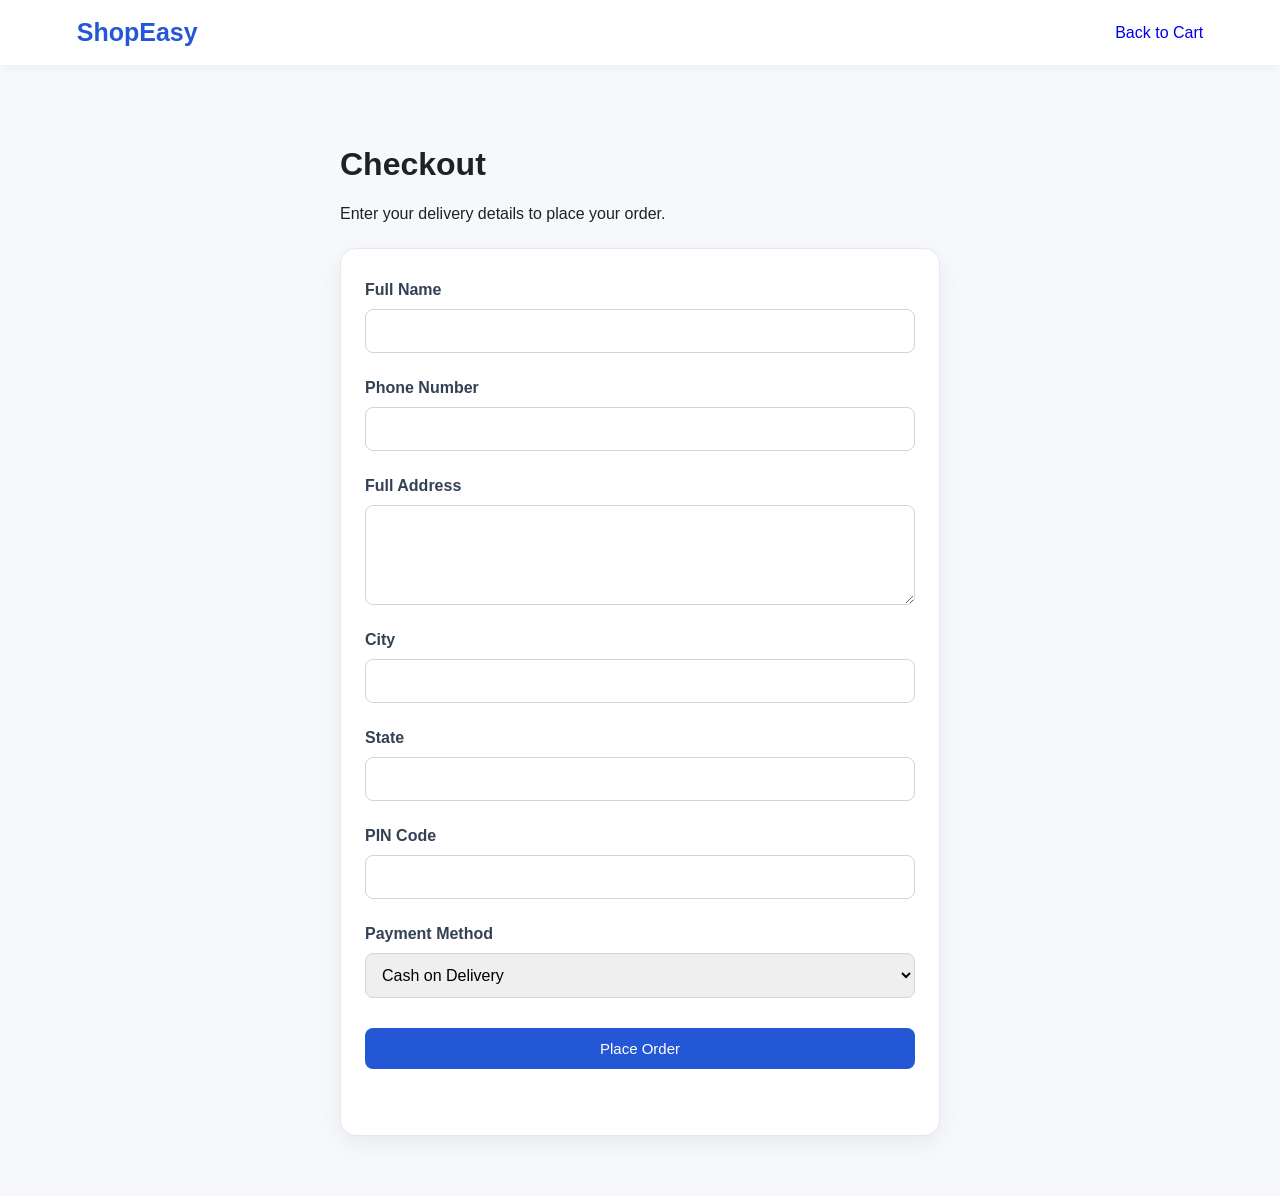
<file: templates/checkout.html>
<!DOCTYPE html>
<html lang="en">
<head>
    <meta charset="UTF-8">
    <meta name="viewport" content="width=device-width, initial-scale=1.0">

    <title>Checkout | ShopEasy</title>

    <link rel="stylesheet" href="/static/css/style.css">

    <style>
        .checkout-page {
            max-width: 650px;
            margin: 35px auto;
            padding: 25px;
        }

        .checkout-form {
            display: flex;
            flex-direction: column;
            gap: 10px;
            margin-top: 25px;
        }

        .checkout-form input,
        .checkout-form textarea,
        .checkout-form select {
            box-sizing: border-box;
            width: 100%;
            padding: 12px;
            border: 1px solid #d1d5db;
            border-radius: 8px;
            font: inherit;
            margin-bottom: 8px;
        }

        .checkout-form textarea {
            min-height: 100px;
            resize: vertical;
        }

        .checkout-form button {
            margin-top: 12px;
            cursor: pointer;
        }

        .checkout-form button:disabled {
            opacity: 0.6;
            cursor: not-allowed;
        }

        #checkoutMessage {
            line-height: 1.6;
            overflow-wrap: anywhere;
        }

        .back-link {
            text-decoration: none;
        }

        @media (max-width: 700px) {
            .checkout-page {
                margin: 15px auto;
                padding: 18px;
            }
        }
    </style>
</head>

<body>
    <header class="navbar">
        <a class="logo" href="/">ShopEasy</a>
        <a class="back-link" href="/cart">Back to Cart</a>
    </header>

    <main class="container checkout-page">
        <h1>Checkout</h1>

        <p>Enter your delivery details to place your order.</p>

        <form id="checkoutForm" class="checkout-form">

            <label for="full_name">Full Name</label>
            <input
                id="full_name"
                name="full_name"
                type="text"
                required
                minlength="2"
                maxlength="150"
                autocomplete="name"
            >

            <label for="phone">Phone Number</label>
            <input
                id="phone"
                name="phone"
                type="tel"
                required
                minlength="10"
                maxlength="20"
                pattern="[0-9+ -]{10,20}"
                autocomplete="tel"
            >

            <label for="address">Full Address</label>
            <textarea
                id="address"
                name="address"
                required
                minlength="5"
                maxlength="1000"
                autocomplete="street-address"
            ></textarea>

            <label for="city">City</label>
            <input
                id="city"
                name="city"
                type="text"
                required
                minlength="2"
                maxlength="100"
                autocomplete="address-level2"
            >

            <label for="state">State</label>
            <input
                id="state"
                name="state"
                type="text"
                required
                minlength="2"
                maxlength="100"
                autocomplete="address-level1"
            >

            <label for="postal_code">PIN Code</label>
            <input
                id="postal_code"
                name="postal_code"
                type="text"
                required
                minlength="5"
                maxlength="10"
                pattern="[0-9]{5,10}"
                autocomplete="postal-code"
            >

            <label for="payment_method">Payment Method</label>

            <select
                id="payment_method"
                name="payment_method"
                required
            >
                <option value="COD">Cash on Delivery</option>
                <option value="RAZORPAY">
                    Online Payment (UPI / Card / Net Banking)
                </option>
            </select>

            <button
                class="shop-button"
                type="submit"
                id="placeOrderButton"
            >
                Place Order
            </button>

            <p
                id="checkoutMessage"
                role="status"
                aria-live="polite"
            ></p>

        </form>
    </main>

    <!-- Load each script only once, at the end of body -->
    <script src="https://checkout.razorpay.com/v1/checkout.js"></script>
    <script src="/static/js/checkout.js"></script>
</body>
</html>
</file>
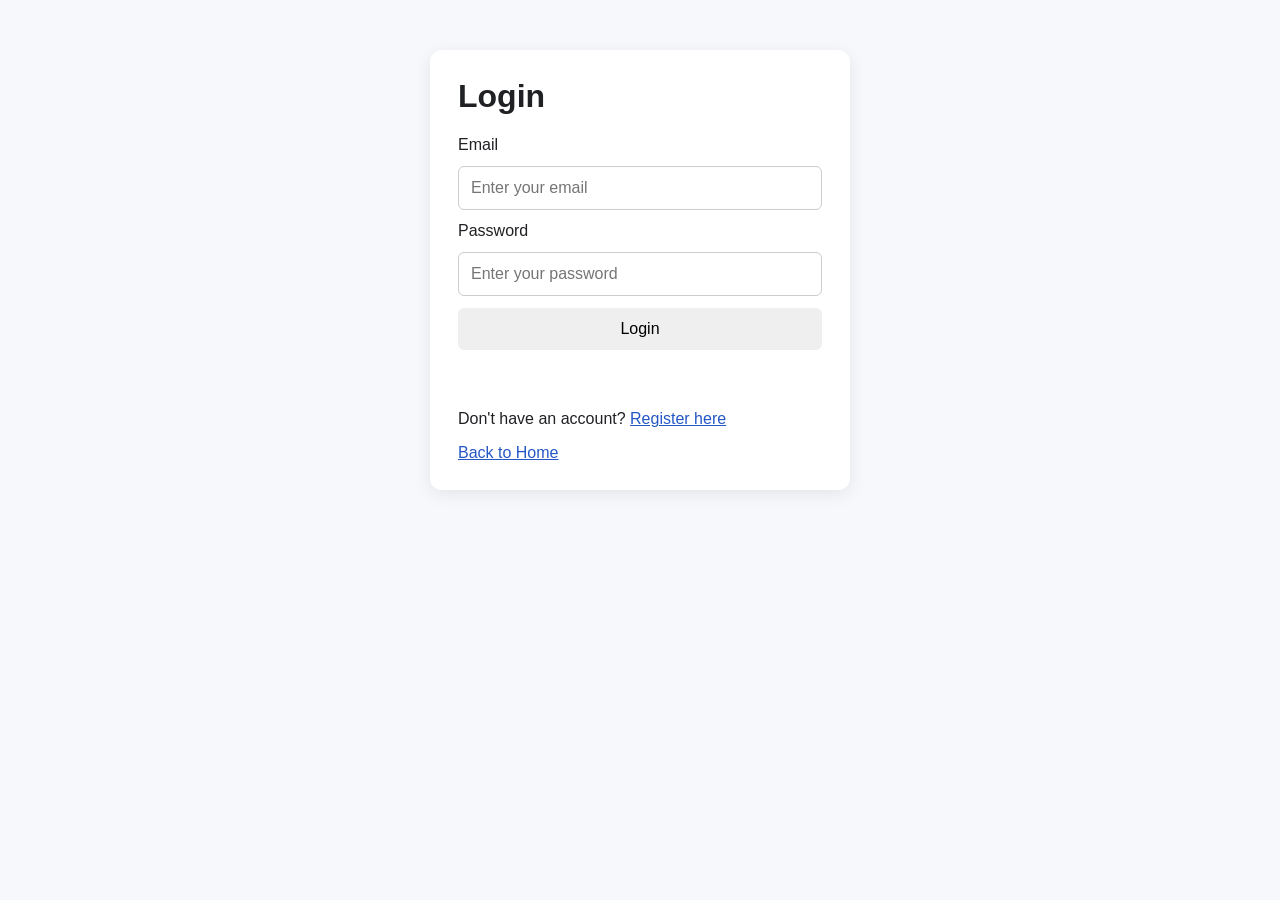
<file: templates/login.html>
<!DOCTYPE html>
<html lang="en">
<head>
    <meta charset="UTF-8">
    <meta name="viewport" content="width=device-width, initial-scale=1.0">
    <title>Login - My E-commerce</title>
    <link rel="stylesheet" href="/static/css/style.css">
</head>
<body>
    <div class="auth-container">
        <h1>Login</h1>

        <form id="loginForm">
            <label for="email">Email</label>
            <input
                type="email"
                id="email"
                name="email"
                placeholder="Enter your email"
                required
            >

            <label for="password">Password</label>
            <input
                type="password"
                id="password"
                name="password"
                placeholder="Enter your password"
                required
            >

            <button type="submit">Login</button>
            <p id="loginMessage" role="status"></p>
        </form>

        <p>Don't have an account?
            <a href="/register">Register here</a>
        </p>

        <a href="/">Back to Home</a>
    </div>

    <script src="/static/js/auth.js" defer></script>
</body>
</html>
</file>
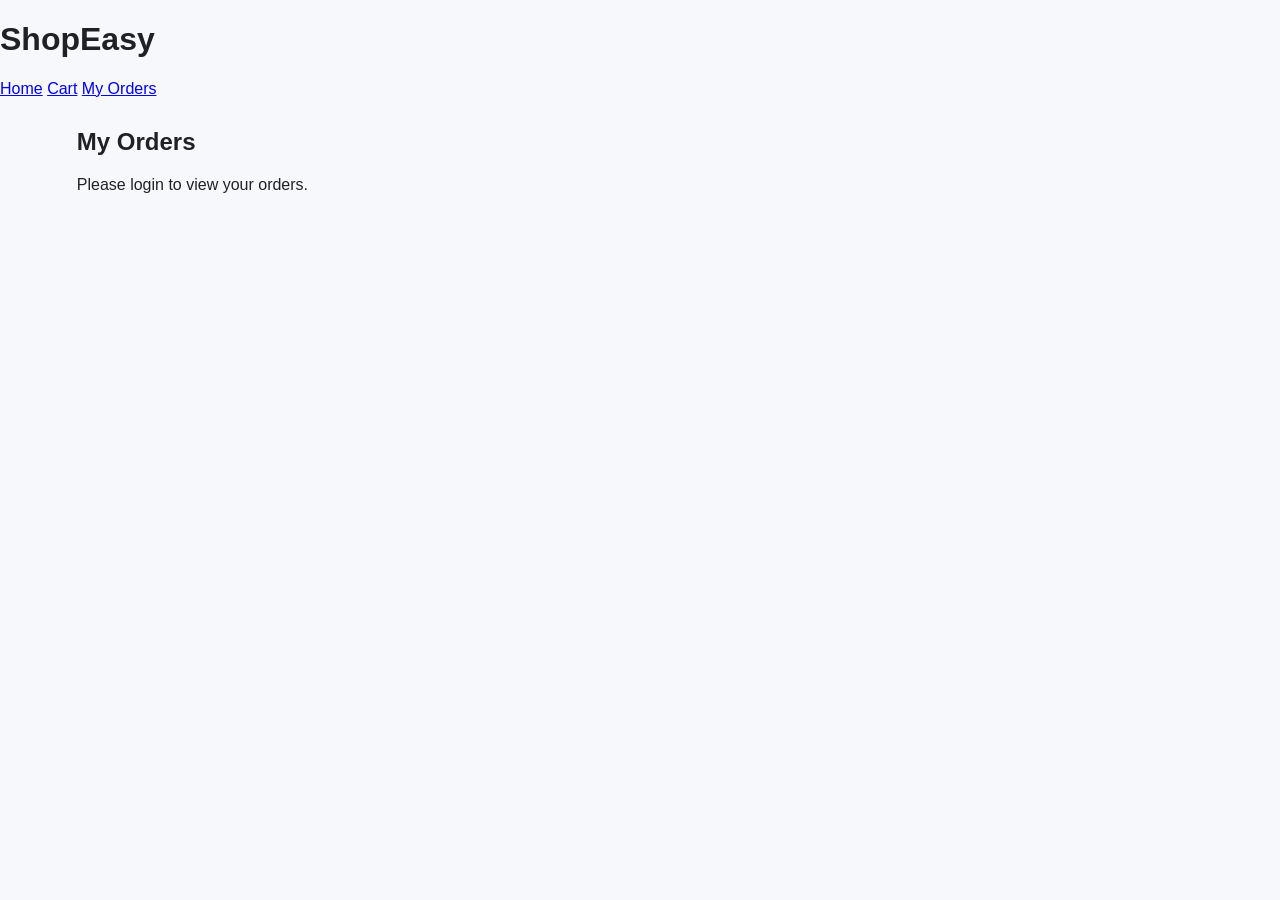
<file: templates/my_orders.html>
<!DOCTYPE html>
<html lang="en">
<head>
    <meta charset="UTF-8">
    <meta name="viewport" content="width=device-width, initial-scale=1.0">
    <title>My Orders - ShopEasy</title>
    <link rel="stylesheet" href="/static/css/style.css">
</head>
<body>
    <header>
        <h1>ShopEasy</h1>
        <nav>
            <a href="/">Home</a>
            <a href="/cart">Cart</a>
            <a href="/my-orders">My Orders</a>
        </nav>
    </header>

    <main class="container">
        <h2>My Orders</h2>
        <p id="message">Loading your orders...</p>
        <div id="orders-container"></div>
    </main>

    <script src="/static/js/my_orders.js"></script>
</body>
</html>
</file>
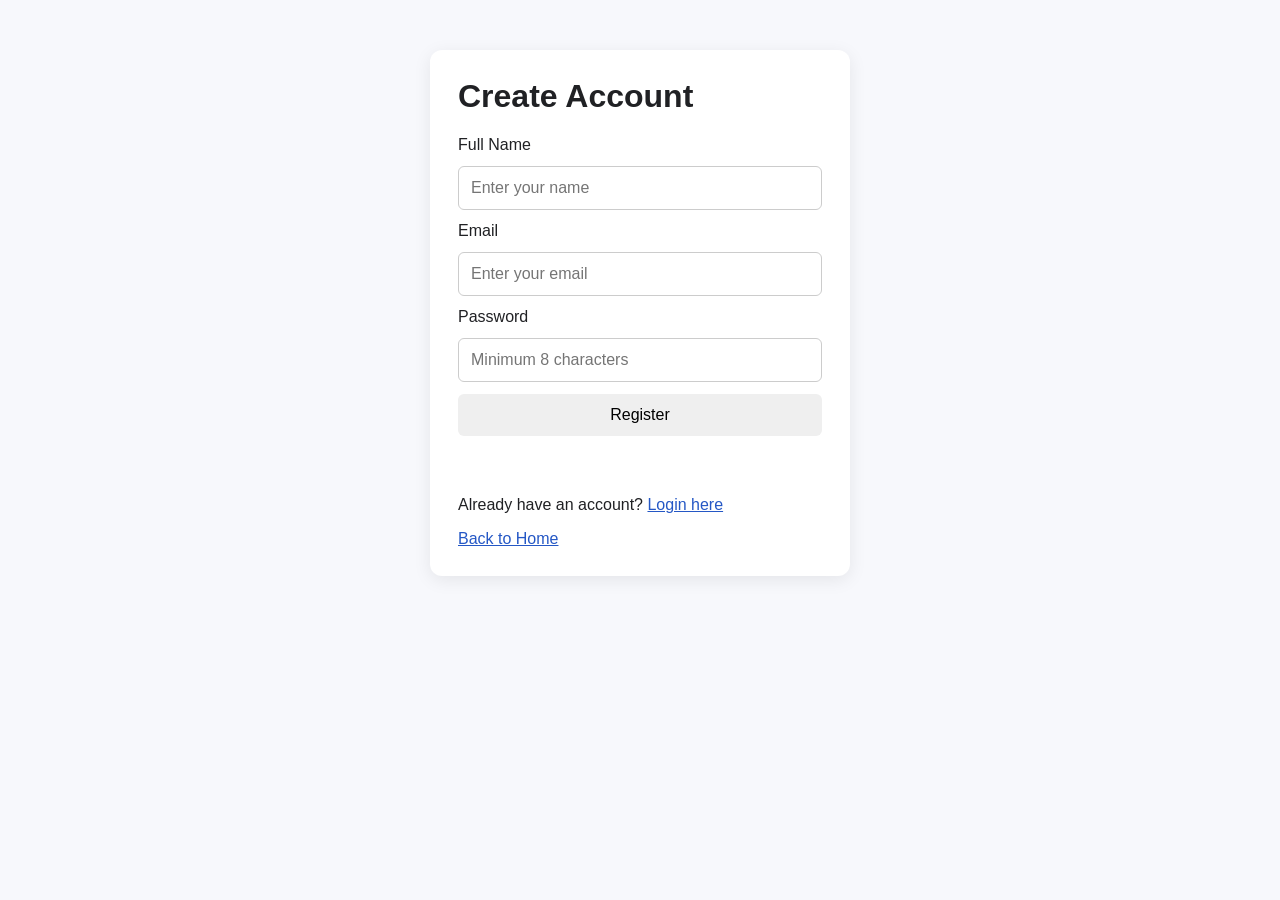
<file: templates/register.html>
<!DOCTYPE html>
<html lang="en">
<head>
    <meta charset="UTF-8">
    <meta name="viewport" content="width=device-width, initial-scale=1.0">
    <title>Register - My E-commerce</title>
    <link rel="stylesheet" href="/static/css/style.css">
</head>
<body>
    <div class="auth-container">
        <h1>Create Account</h1>

        <form id="registerForm">
            <label for="name">Full Name</label>
            <input
                type="text"
                id="name"
                name="name"
                placeholder="Enter your name"
                minlength="2"
                maxlength="100"
                required
            >

            <label for="email">Email</label>
            <input
                type="email"
                id="email"
                name="email"
                placeholder="Enter your email"
                required
            >

            <label for="password">Password</label>
            <input
                type="password"
                id="password"
                name="password"
                placeholder="Minimum 8 characters"
                minlength="8"
                maxlength="128"
                required
            >

            <button type="submit">Register</button>
            <p id="registerMessage" role="status"></p>
        </form>

        <p>Already have an account?
            <a href="/login">Login here</a>
        </p>

        <a href="/">Back to Home</a>
    </div>

    <script src="/static/js/auth.js" defer></script>
</body>
</html>
</file>
<file: static/css/style.css>
* {
    box-sizing: border-box;
}

body {
    margin: 0;
    font-family: Arial, sans-serif;
    color: #202124;
    background: #f7f8fc;
}

.navbar {
    display: flex;
    align-items: center;
    justify-content: space-between;
    gap: 20px;
    padding: 18px 6%;
    background: white;
    box-shadow: 0 2px 10px #0000000d;
}

.logo {
    font-size: 25px;
    font-weight: bold;
    color: #2457d6;
    text-decoration: none;
}

#searchInput {
    width: 40%;
    max-width: 450px;
    padding: 12px 16px;
    border: 1px solid #ddd;
    border-radius: 8px;
    font-size: 15px;
}

.cart-button,
.shop-button {
    padding: 12px 18px;
    border: none;
    border-radius: 8px;
    background: #2457d6;
    color: white;
    cursor: pointer;
    text-decoration: none;
    font-size: 15px;
}

.hero {
    margin: 28px 6%;
    padding: 55px 7%;
    border-radius: 18px;
    background: linear-gradient(120deg, #e3eaff, #f0eaff);
}

.hero h1 {
    max-width: 600px;
    margin: 12px 0;
    font-size: clamp(32px, 5vw, 52px);
}

.hero p {
    color: #555;
    line-height: 1.6;
}

.hero .eyebrow {
    color: #2457d6;
    font-weight: bold;
    letter-spacing: 2px;
}

.shop-button {
    display: inline-block;
    margin-top: 12px;
}

.container {
    padding: 10px 6% 55px;
}

.section-heading {
    margin: 20px 0;
}

.section-heading h2 {
    margin-bottom: 5px;
}

.section-heading p {
    color: #666;
}

.product-grid {
    display: grid;
    grid-template-columns: repeat(auto-fit, minmax(220px, 1fr));
    gap: 22px;
}

.product-card {
    overflow: hidden;
    background: white;
    border: 1px solid #eee;
    border-radius: 12px;
    padding: 18px;
    box-shadow: 0 4px 15px #00000008;
}

.product-image {
    height: 150px;
    display: flex;
    align-items: center;
    justify-content: center;
    background: #f0f3fa;
    border-radius: 8px;
    margin-bottom: 15px;
    color: #777;
    overflow: hidden;
}

.product-image img {
    width: 100%;
    height: 100%;
    object-fit: cover;
}

.product-card h3 {
    margin: 8px 0;
}

.product-description {
    color: #666;
    min-height: 40px;
    font-size: 14px;
}

.price {
    font-size: 21px;
    font-weight: bold;
    margin: 15px 0;
}

.add-button {
    width: 100%;
    padding: 12px;
    border: none;
    border-radius: 7px;
    background: #2457d6;
    color: white;
    cursor: pointer;
}

.add-button:disabled {
    background: #999;
    cursor: not-allowed;
}

#statusMessage {
    color: #555;
}

footer {
    padding: 24px;
    text-align: center;
    color: #666;
    background: white;
}

@media (max-width: 600px) {
    .navbar {
        flex-wrap: wrap;
    }

    #searchInput {
        order: 3;
        width: 100%;
        max-width: none;
    }

    .hero {
        padding: 35px 7%;
    }
}




.cart-items {
    display: grid;
    gap: 16px;
}

.cart-item,
.cart-summary {
    background: white;
    border: 1px solid #eee;
    border-radius: 12px;
    padding: 20px;
}

.cart-item h3 {
    margin-top: 0;
}

.cart-controls {
    display: flex;
    flex-wrap: wrap;
    align-items: center;
    gap: 10px;
    margin-top: 15px;
}

.cart-controls button,
.secondary-button {
    padding: 9px 14px;
    border: 1px solid #ddd;
    border-radius: 6px;
    background: white;
    cursor: pointer;
}

.cart-controls button:disabled {
    opacity: 0.5;
    cursor: not-allowed;
}

.cart-controls .remove-button {
    color: #b42318;
}

.cart-summary {
    max-width: 450px;
    margin-top: 24px;
}

.small-note {
    color: #666;
    font-size: 14px;
    line-height: 1.5;
}



.auth-container {
    width: min(90%, 420px);
    margin: 50px auto;
    padding: 28px;
    background: white;
    border-radius: 12px;
    box-shadow: 0 4px 18px rgba(0, 0, 0, 0.08);
}

.auth-container h1 {
    margin-top: 0;
}

.auth-container form {
    display: flex;
    flex-direction: column;
    gap: 12px;
}

.auth-container input {
    padding: 12px;
    border: 1px solid #ccc;
    border-radius: 6px;
    font-size: 16px;
}

.auth-container button {
    padding: 12px;
    border: none;
    border-radius: 6px;
    cursor: pointer;
    font-size: 16px;
}

.auth-container a {
    color: #2457c5;
}



.user-section {
    display: flex !important;
    align-items: center !important;
    justify-content: flex-end !important;
    gap: 14px !important;
    padding: 18px 28px !important;
    background: #e0f2fe !important;
    border-bottom: 2px solid #0f766e !important;
    font-family: Arial, sans-serif !important;
}

#userInfo {
    display: inline-block !important;
    padding: 10px 16px !important;
    background: #ffffff !important;
    color: #0f172a !important;
    font-weight: bold !important;
    border-radius: 25px !important;
}

.user-section a {
    display: inline-block !important;
    padding: 10px 17px !important;
    background: white !important;
    color: #0f766e !important;
    border: 1px solid #0f766e !important;
    border-radius: 9px !important;
    text-decoration: none !important;
    font-weight: bold !important;
}

#logoutButton {
    padding: 11px 20px !important;
    background: #dc2626 !important;
    color: white !important;
    border: none !important;
    border-radius: 9px !important;
    cursor: pointer !important;
    font-weight: bold !important;
}


/* ===== ShopEasy Premium User Bar ===== */

.user-section {
    position: relative;
    display: flex !important;
    align-items: center;
    justify-content: flex-end;
    gap: 12px;
    flex-wrap: wrap;
    padding: 18px 5%;
    background: linear-gradient(120deg, #0f172a, #1e293b 60%, #134e4a);
    border-bottom: 3px solid #2dd4bf;
    box-shadow: 0 8px 24px rgba(15, 23, 42, 0.18);
    font-family: "Segoe UI", Arial, sans-serif;
}

/* Welcome badge */

#userInfo {
    display: inline-flex !important;
    align-items: center;
    gap: 8px;
    padding: 11px 17px;
    color: #f8fafc !important;
    background: rgba(255, 255, 255, 0.10) !important;
    border: 1px solid rgba(255, 255, 255, 0.20);
    border-radius: 30px;
    font-size: 14px;
    font-weight: 600;
    letter-spacing: 0.2px;
    backdrop-filter: blur(8px);
}

/* Small green status dot */

#userInfo::before {
    content: "";
    width: 8px;
    height: 8px;
    flex-shrink: 0;
    border-radius: 50%;
    background: #34d399;
    box-shadow: 0 0 10px rgba(52, 211, 153, 0.8);
}

/* Login and Register */

.user-section a {
    display: inline-flex;
    align-items: center;
    justify-content: center;
    padding: 11px 20px;
    border: 1px solid rgba(255, 255, 255, 0.25);
    border-radius: 12px;
    background: rgba(255, 255, 255, 0.08);
    color: #ffffff !important;
    font-size: 14px;
    font-weight: 600;
    text-decoration: none !important;
    transition: transform 0.25s ease,
                background 0.25s ease,
                box-shadow 0.25s ease;
}

.user-section a:hover {
    background: #0d9488;
    border-color: #2dd4bf;
    box-shadow: 0 6px 18px rgba(13, 148, 136, 0.3);
    transform: translateY(-2px);
}

/* Register button gets a brighter accent */

#registerLink {
    background: linear-gradient(135deg, #14b8a6, #0f766e);
    border-color: transparent;
    color: #ffffff !important;
}

#registerLink:hover {
    background: linear-gradient(135deg, #2dd4bf, #0d9488);
}

/* Logout */

#logoutButton {
    display: none;
    align-items: center;
    justify-content: center;
    padding: 11px 21px;
    border: 1px solid rgba(252, 165, 165, 0.35);
    border-radius: 12px;
    background: linear-gradient(135deg, #ef4444, #b91c1c);
    color: #ffffff;
    font-size: 14px;
    font-weight: 700;
    cursor: pointer;
    box-shadow: 0 4px 12px rgba(239, 68, 68, 0.18);
    transition: transform 0.25s ease,
                box-shadow 0.25s ease;
}

#logoutButton:hover {
    transform: translateY(-2px);
    box-shadow: 0 8px 20px rgba(239, 68, 68, 0.35);
}

/* Keyboard accessibility */

.user-section a:focus-visible,
#logoutButton:focus-visible {
    outline: 3px solid #5eead4;
    outline-offset: 4px;
}

/* Smooth interaction */

.user-section a:active,
#logoutButton:active {
    transform: scale(0.97);
}

/* Mobile responsive */

@media (max-width: 600px) {
    .user-section {
        justify-content: center;
        gap: 9px;
        padding: 16px 12px;
    }

    #userInfo {
        width: 100%;
        justify-content: center;
        box-sizing: border-box;
        margin-bottom: 4px;
    }

    .user-section a,
    #logoutButton {
        padding: 10px 15px;
        font-size: 13px;
    }
}



.checkout-page {
    max-width: 680px;
    margin: 40px auto;
    padding-bottom: 40px;
}

.checkout-form {
    display: flex;
    flex-direction: column;
    gap: 10px;
    margin-top: 24px;
    padding: 24px;
    background: #ffffff;
    border: 1px solid #e2e8f0;
    border-radius: 16px;
    box-shadow: 0 8px 25px rgba(15, 23, 42, 0.06);
}

.checkout-form label {
    font-weight: 600;
    color: #334155;
    margin-top: 8px;
}

.checkout-form input,
.checkout-form textarea {
    width: 100%;
    box-sizing: border-box;
    padding: 12px;
    border: 1px solid #cbd5e1;
    border-radius: 8px;
    font: inherit;
}

.checkout-form input:focus,
.checkout-form textarea:focus {
    outline: 2px solid #a78bfa;
    border-color: #7c3aed;
}

.checkout-form textarea {
    min-height: 100px;
    resize: vertical;
}

.checkout-form button:disabled {
    opacity: 0.65;
    cursor: not-allowed;
}
</file>
